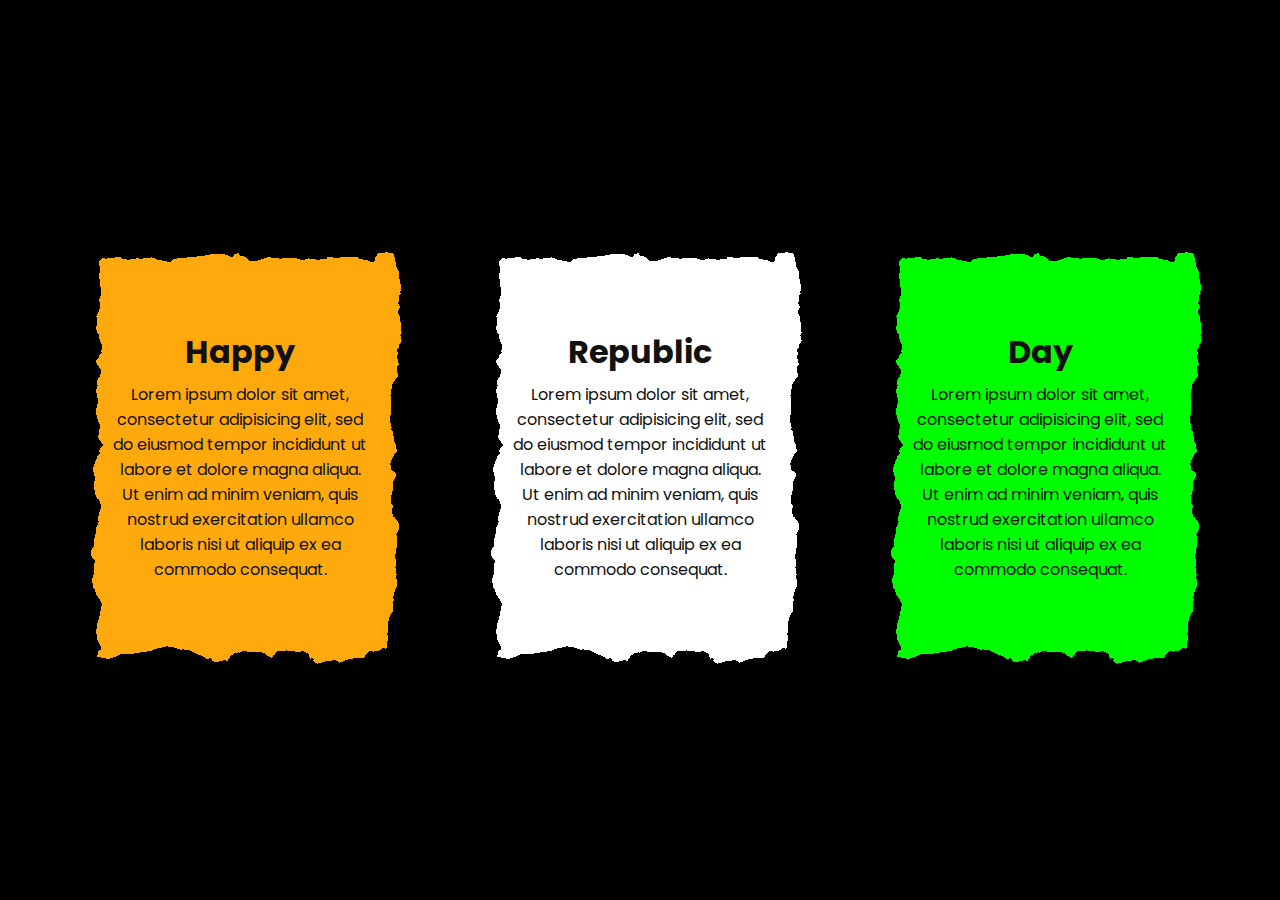
<file: box-border-effect/index.html>
<!doctype html>
<html lang="en">
<head>
    <meta charset="UTF-8">
    <meta name="viewport"
          content="width=device-width, user-scalable=no, initial-scale=1.0, maximum-scale=1.0, minimum-scale=1.0">
    <meta http-equiv="X-UA-Compatible" content="ie=edge">
    <title>Box Border Effects</title>
    <link rel="stylesheet" href="style.css">
</head>
<body>
<div class="container">
    <div class="box">
        <div class="content">
            <h2>Happy</h2>
            <p>Lorem ipsum dolor sit amet, consectetur adipisicing elit, sed do eiusmod
                tempor incididunt ut labore et dolore magna aliqua. Ut enim ad minim veniam,
                quis nostrud exercitation ullamco laboris nisi ut aliquip ex ea commodo
                consequat.</p>
        </div>
    </div>
    <div class="box">
        <div class="content">
            <h2>Republic</h2>
            <p>Lorem ipsum dolor sit amet, consectetur adipisicing elit, sed do eiusmod
                tempor incididunt ut labore et dolore magna aliqua. Ut enim ad minim veniam,
                quis nostrud exercitation ullamco laboris nisi ut aliquip ex ea commodo
                consequat.</p>
        </div>
    </div>
    <div class="box">
        <div class="content">
            <h2>Day</h2>
            <p>Lorem ipsum dolor sit amet, consectetur adipisicing elit, sed do eiusmod
                tempor incididunt ut labore et dolore magna aliqua. Ut enim ad minim veniam,
                quis nostrud exercitation ullamco laboris nisi ut aliquip ex ea commodo
                consequat.</p>
        </div>
    </div>
</div>
<svg>
    <filter id="wavy">
        <feTurbulence x="0" y="0" id="turbulence" baseFrequency="0.01" numOctaves="5" seed="2">
            <animate attributeName="baseFrequency" dur="60s" values="0.01;0.05;0.01" repeatCount="indefinite" />
        </feTurbulence>
        <feDisplacementMap in="SourceGraphic" scale="30" />
    </filter>
</svg>
</body>
</html>
</file>
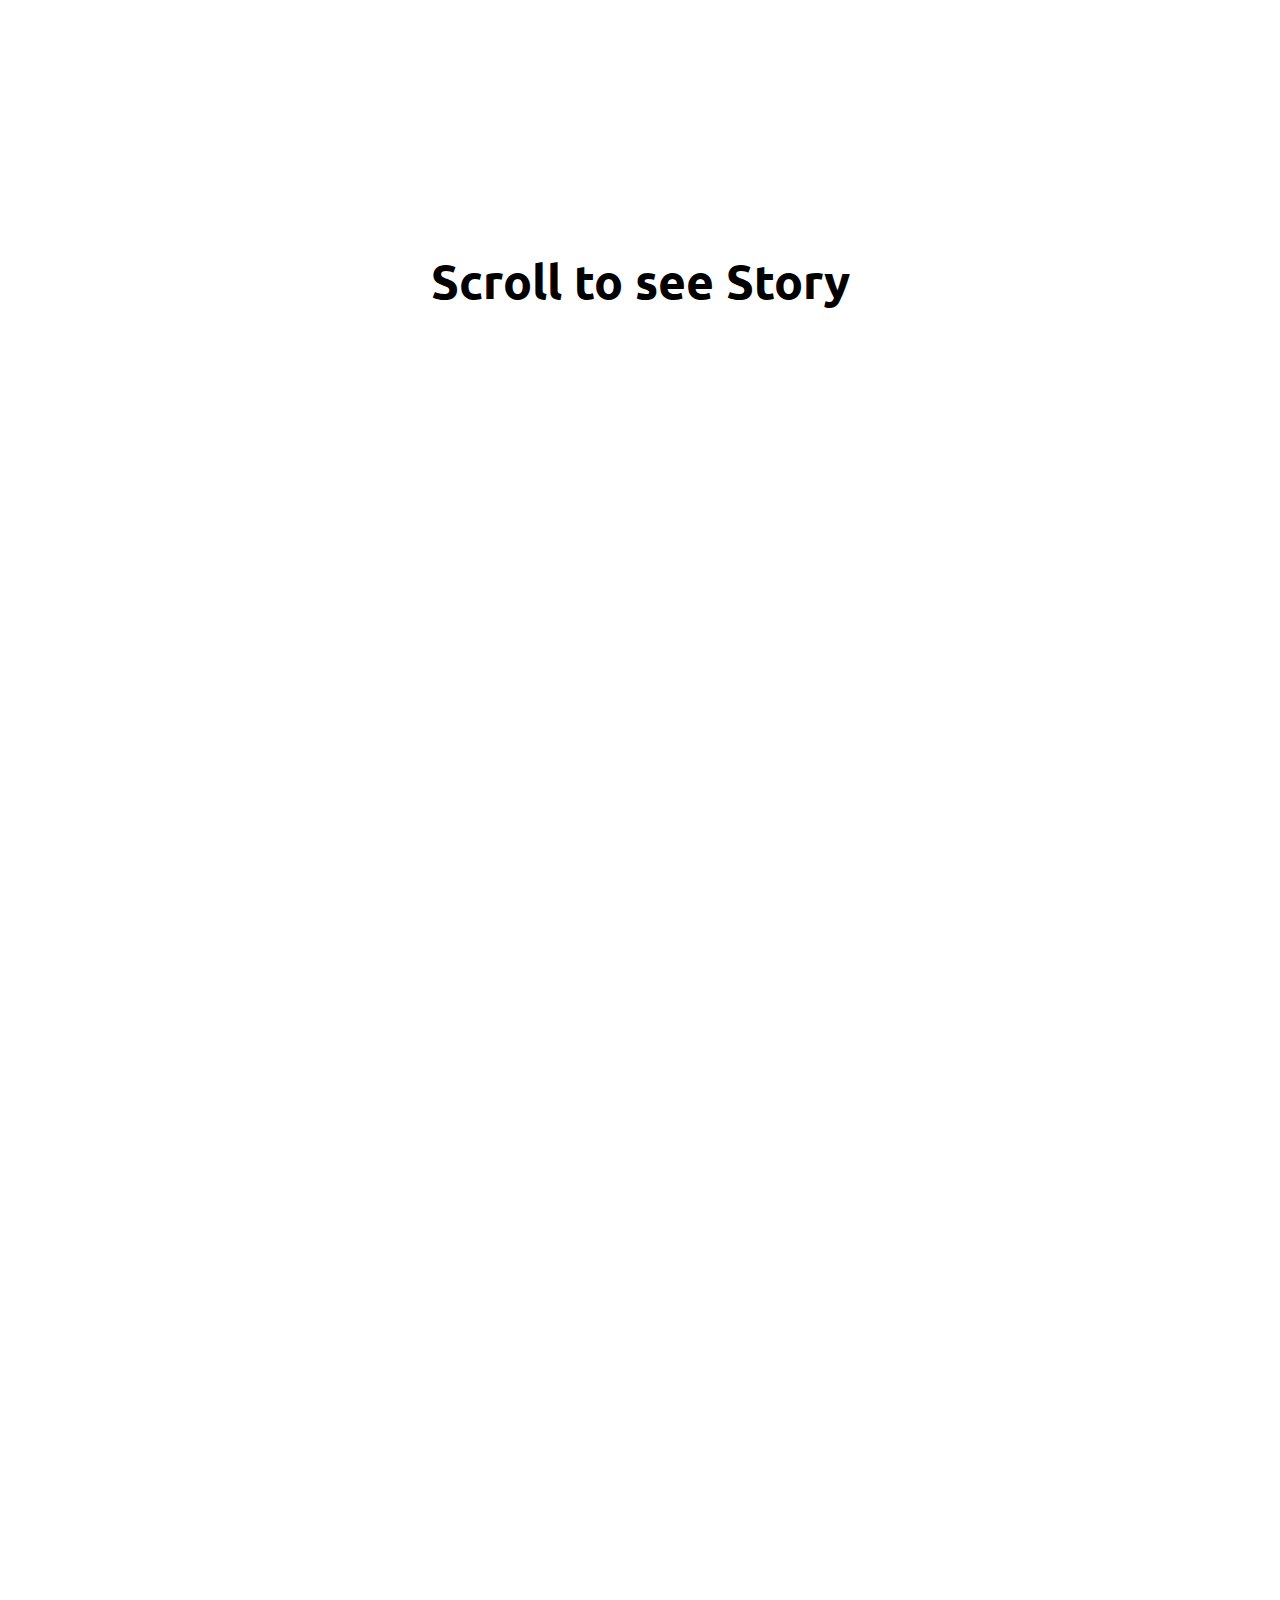
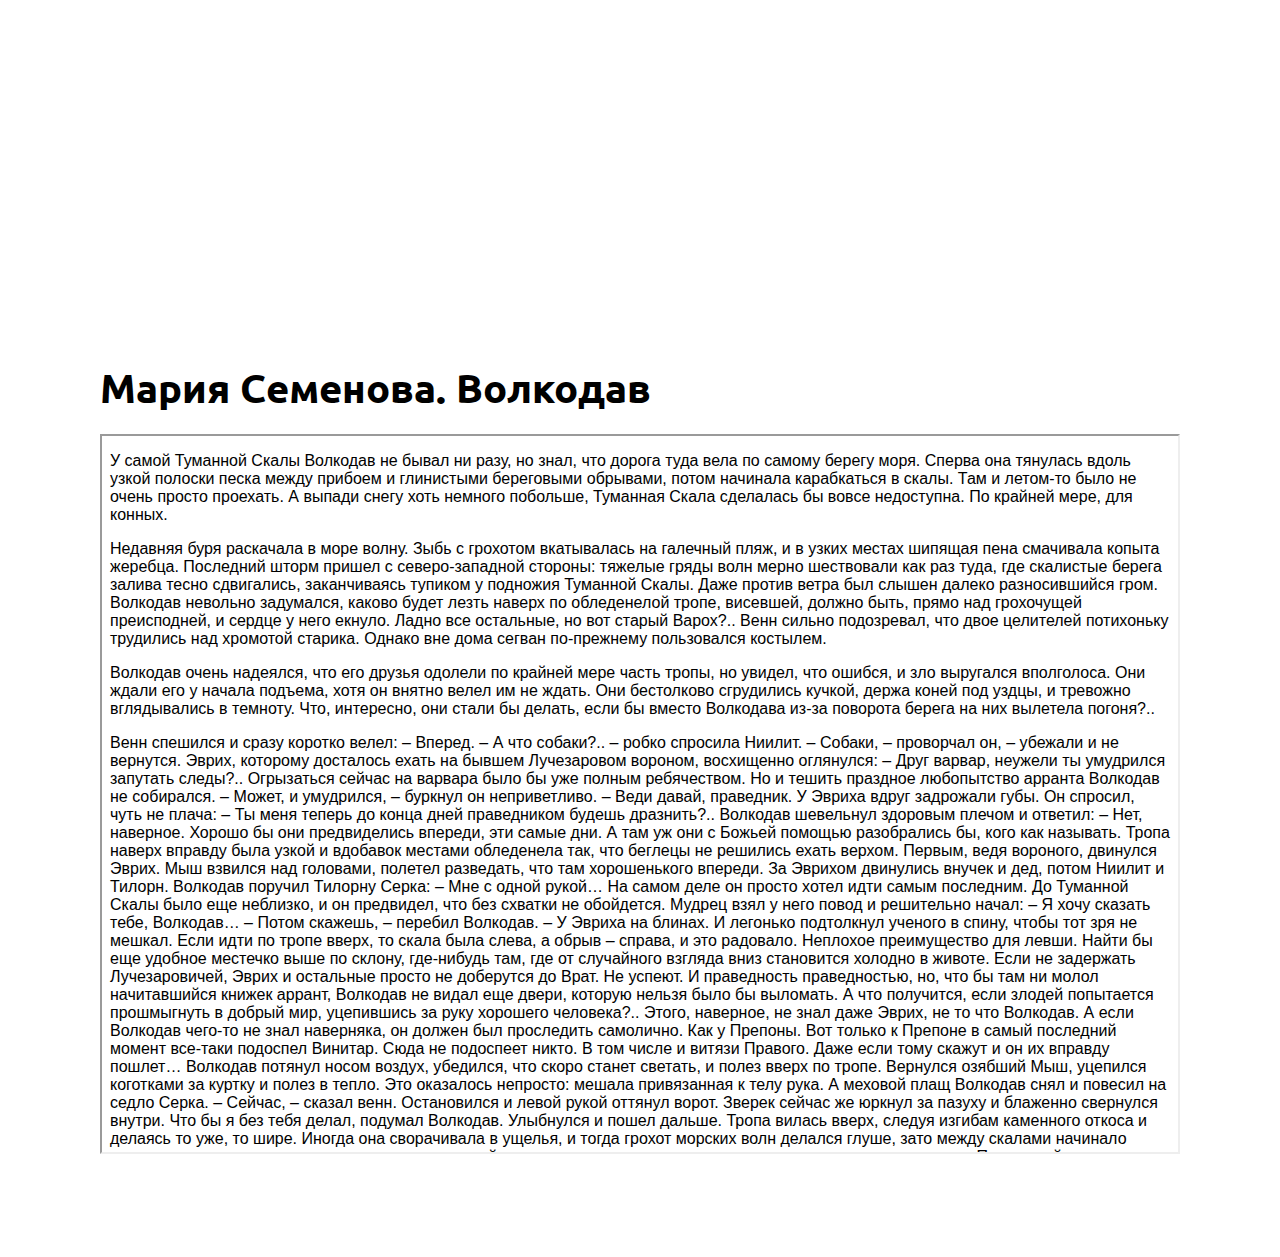
<file: clip-path-transform-effects-on-scroll/index.html>
<!DOCTYPE html>
<html lang="en">
<head>
    <meta charset="UTF-8">
    <title>Clip-path Transform Effects on Scroll</title>
    <link rel="stylesheet" href="style.css">
</head>
<body>
    <h2 class="title">Scroll to see Story</h2>
    <section></section>
    <div class="container">
        <h2>Мария Семенова. Волкодав</h2>
        <iframe src="text.html">
            Ваш браузер не поддерживает плавающие фреймы!
        </iframe>
<!--        <link rel="import" href="text.html">-->
    </div>
    <script>
        let section = document.querySelector('section');
        window.addEventListener('scroll', function () {
            let value = window.scrollY;
            section.style.clipPath = "circle(" + value + "px at center)";
        })
    </script>
</body>
</html>
</file>
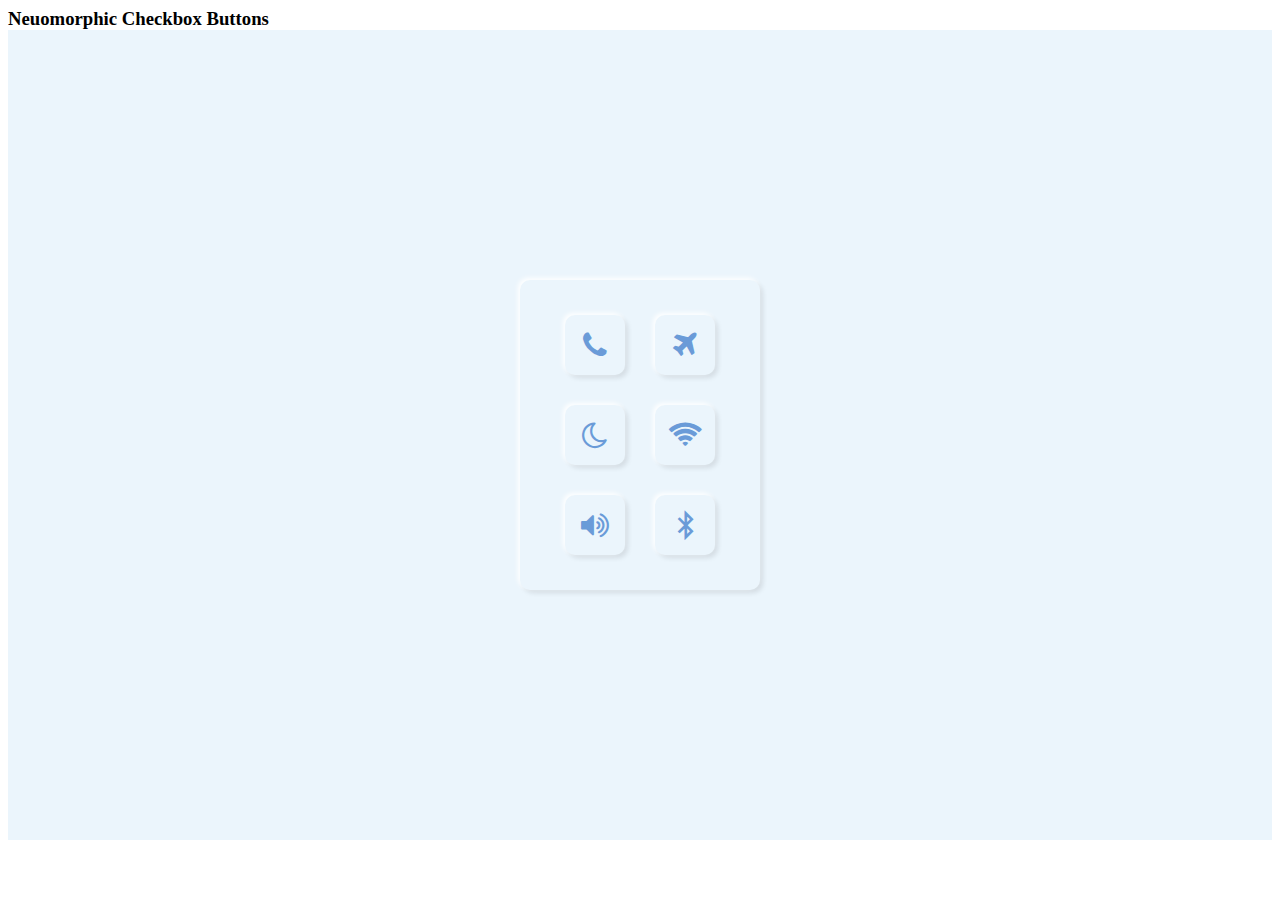
<file: neuomorphic-checkbox/index.html>
<!DOCTYPE html>
<html lang="en">
<head>
    <meta charset="UTF-8">
    <title>CSS Templates</title>
    <link href="https://stackpath.bootstrapcdn.com/font-awesome/4.7.0/css/font-awesome.min.css" rel="stylesheet" integrity="sha384-wvfXpqpZZVQGK6TAh5PVlGOfQNHSoD2xbE+QkPxCAFlNEevoEH3Sl0sibVcOQVnN" crossorigin="anonymous">
    <link rel="stylesheet" href="style.css">
</head>
<body>
    <main>
        <h3>Neuomorphic Checkbox Buttons</h3>
        <section class="neuomorphic-checkbox">

            <ul>
                <li><label>
                    <input type="checkbox">
                    <div class="icon-box">
                        <i class="fa fa-phone" aria-hidden="true"></i>
                    </div>
                </label></li>
                <li><label>
                    <input type="checkbox">
                    <div class="icon-box">
                        <i class="fa fa-plane" aria-hidden="true"></i>
                    </div>
                </label></li>
                <li><label>
                    <input type="checkbox">
                    <div class="icon-box">
                        <i class="fa fa-moon-o" aria-hidden="true"></i>
                    </div>
                </label></li>
                <li><label>
                    <input type="checkbox">
                    <div class="icon-box">
                        <i class="fa fa-wifi" aria-hidden="true"></i>
                    </div>
                </label></li>
                <li><label>
                    <input type="checkbox">
                    <div class="icon-box">
                        <i class="fa fa-volume-up" aria-hidden="true"></i>
                    </div>
                </label></li>
                <li><label>
                    <input type="checkbox">
                    <div class="icon-box">
                        <i class="fa fa-bluetooth-b" aria-hidden="true"></i>
                    </div>
                </label></li>
            </ul>
        </section>
    </main>
</body>
</html>
</file>
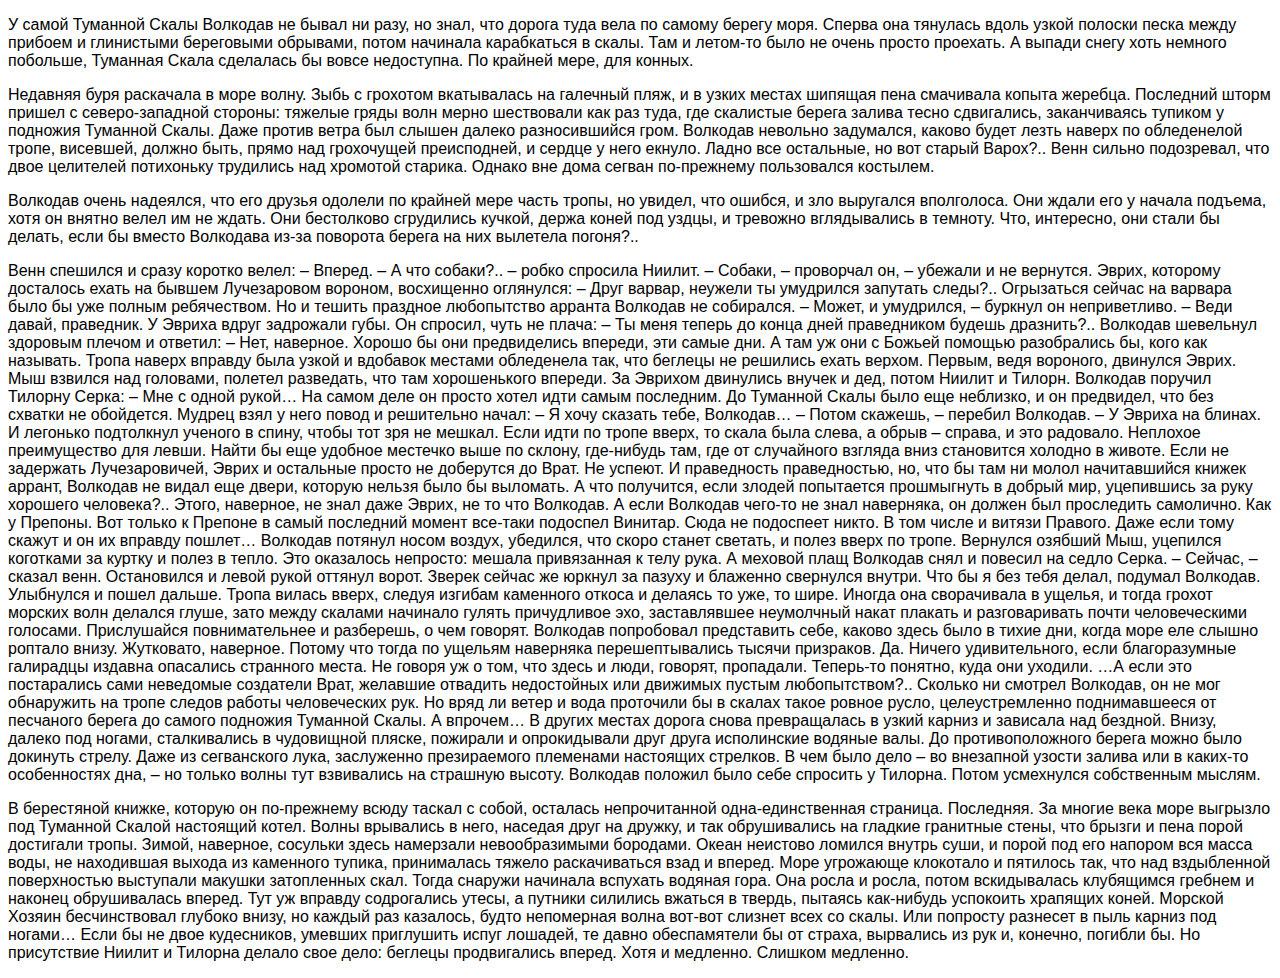
<file: clip-path-transform-effects-on-scroll/text.html>
<!doctype html>
<html lang="en">
<head>
    <meta charset="UTF-8">
    <meta name="viewport"
          content="width=device-width, user-scalable=no, initial-scale=1.0, maximum-scale=1.0, minimum-scale=1.0">
    <meta http-equiv="X-UA-Compatible" content="ie=edge">
    <title>Frame</title>
</head>
<body style="font-family: 'Ubuntu', sans-serif">
<p>
    У самой Туманной Скалы Волкодав не бывал ни разу, но знал, что дорога туда вела по самому берегу моря. Сперва она тянулась вдоль узкой полоски песка между прибоем и глинистыми береговыми обрывами, потом начинала карабкаться в скалы. Там и летом-то было не очень просто проехать. А выпади снегу хоть немного побольше, Туманная Скала сделалась бы вовсе недоступна. По крайней мере, для конных.
</p>
<p>
    Недавняя буря раскачала в море волну. Зыбь с грохотом вкатывалась на галечный пляж, и в узких местах шипящая пена смачивала копыта жеребца. Последний шторм пришел с северо-западной стороны: тяжелые гряды волн мерно шествовали как раз туда, где скалистые берега залива тесно сдвигались, заканчиваясь тупиком у подножия Туманной Скалы. Даже против ветра был слышен далеко разносившийся гром. Волкодав невольно задумался, каково будет лезть наверх по обледенелой тропе, висевшей, должно быть, прямо над грохочущей преисподней, и сердце у него екнуло. Ладно все остальные, но вот старый Варох?.. Венн сильно подозревал, что двое целителей потихоньку трудились над хромотой старика. Однако вне дома сегван по-прежнему пользовался костылем.
</p>
<p>
    Волкодав очень надеялся, что его друзья одолели по крайней мере часть тропы, но увидел, что ошибся, и зло выругался вполголоса. Они ждали его у начала подъема, хотя он внятно велел им не ждать. Они бестолково сгрудились кучкой, держа коней под уздцы, и тревожно вглядывались в темноту. Что, интересно, они стали бы делать, если бы вместо Волкодава из-за поворота берега на них вылетела погоня?..
</p>
<p>
    Венн спешился и сразу коротко велел:

    – Вперед.

    – А что собаки?.. – робко спросила Ниилит.

    – Собаки, – проворчал он, – убежали и не вернутся.

    Эврих, которому досталось ехать на бывшем Лучезаровом вороном, восхищенно оглянулся:

    – Друг варвар, неужели ты умудрился запутать следы?..

    Огрызаться сейчас на варвара было бы уже полным ребячеством. Но и тешить праздное любопытство арранта Волкодав не собирался.

    – Может, и умудрился, – буркнул он неприветливо. – Веди давай, праведник.

    У Эвриха вдруг задрожали губы. Он спросил, чуть не плача:

    – Ты меня теперь до конца дней праведником будешь дразнить?..

    Волкодав шевельнул здоровым плечом и ответил:

    – Нет, наверное.

    Хорошо бы они предвиделись впереди, эти самые дни. А там уж они с Божьей помощью разобрались бы, кого как называть.

    Тропа наверх вправду была узкой и вдобавок местами обледенела так, что беглецы не решились ехать верхом. Первым, ведя вороного, двинулся Эврих. Мыш взвился над головами, полетел разведать, что там хорошенького впереди. За Эврихом двинулись внучек и дед, потом Ниилит и Тилорн. Волкодав поручил Тилорну Серка:

    – Мне с одной рукой…

    На самом деле он просто хотел идти самым последним. До Туманной Скалы было еще неблизко, и он предвидел, что без схватки не обойдется.

    Мудрец взял у него повод и решительно начал:

    – Я хочу сказать тебе, Волкодав…

    – Потом скажешь, – перебил Волкодав. – У Эвриха на блинах.

    И легонько подтолкнул ученого в спину, чтобы тот зря не мешкал.

    Если идти по тропе вверх, то скала была слева, а обрыв – справа, и это радовало. Неплохое преимущество для левши. Найти бы еще удобное местечко выше по склону, где-нибудь там, где от случайного взгляда вниз становится холодно в животе. Если не задержать Лучезаровичей, Эврих и остальные просто не доберутся до Врат. Не успеют. И праведность праведностью, но, что бы там ни молол начитавшийся книжек аррант, Волкодав не видал еще двери, которую нельзя было бы выломать. А что получится, если злодей попытается прошмыгнуть в добрый мир, уцепившись за руку хорошего человека?.. Этого, наверное, не знал даже Эврих, не то что Волкодав. А если Волкодав чего-то не знал наверняка, он должен был проследить самолично.

    Как у Препоны.

    Вот только к Препоне в самый последний момент все-таки подоспел Винитар. Сюда не подоспеет никто. В том числе и витязи Правого. Даже если тому скажут и он их вправду пошлет…

    Волкодав потянул носом воздух, убедился, что скоро станет светать, и полез вверх по тропе. Вернулся озябший Мыш, уцепился коготками за куртку и полез в тепло. Это оказалось непросто: мешала привязанная к телу рука. А меховой плащ Волкодав снял и повесил на седло Серка.

    – Сейчас, – сказал венн. Остановился и левой рукой оттянул ворот. Зверек сейчас же юркнул за пазуху и блаженно свернулся внутри. Что бы я без тебя делал, подумал Волкодав. Улыбнулся и пошел дальше.


    Тропа вилась вверх, следуя изгибам каменного откоса и делаясь то уже, то шире. Иногда она сворачивала в ущелья, и тогда грохот морских волн делался глуше, зато между скалами начинало гулять причудливое эхо, заставлявшее неумолчный накат плакать и разговаривать почти человеческими голосами. Прислушайся повнимательнее и разберешь, о чем говорят. Волкодав попробовал представить себе, каково здесь было в тихие дни, когда море еле слышно роптало внизу. Жутковато, наверное. Потому что тогда по ущельям наверняка перешептывались тысячи призраков. Да. Ничего удивительного, если благоразумные галирадцы издавна опасались странного места. Не говоря уж о том, что здесь и люди, говорят, пропадали. Теперь-то понятно, куда они уходили.

    …А если это постарались сами неведомые создатели Врат, желавшие отвадить недостойных или движимых пустым любопытством?.. Сколько ни смотрел Волкодав, он не мог обнаружить на тропе следов работы человеческих рук. Но вряд ли ветер и вода проточили бы в скалах такое ровное русло, целеустремленно поднимавшееся от песчаного берега до самого подножия Туманной Скалы. А впрочем…

    В других местах дорога снова превращалась в узкий карниз и зависала над бездной. Внизу, далеко под ногами, сталкивались в чудовищной пляске, пожирали и опрокидывали друг друга исполинские водяные валы. До противоположного берега можно было докинуть стрелу. Даже из сегванского лука, заслуженно презираемого племенами настоящих стрелков. В чем было дело – во внезапной узости залива или в каких-то особенностях дна, – но только волны тут взвивались на страшную высоту. Волкодав положил было себе спросить у Тилорна. Потом усмехнулся собственным мыслям.
</p>
<p>
    В берестяной книжке, которую он по-прежнему всюду таскал с собой, осталась непрочитанной одна-единственная страница.

    Последняя.


    За многие века море выгрызло под Туманной Скалой настоящий котел. Волны врывались в него, наседая друг на дружку, и так обрушивались на гладкие гранитные стены, что брызги и пена порой достигали тропы. Зимой, наверное, сосульки здесь намерзали невообразимыми бородами. Океан неистово ломился внутрь суши, и порой под его напором вся масса воды, не находившая выхода из каменного тупика, принималась тяжело раскачиваться взад и вперед. Море угрожающе клокотало и пятилось так, что над вздыбленной поверхностью выступали макушки затопленных скал. Тогда снаружи начинала вспухать водяная гора. Она росла и росла, потом вскидывалась клубящимся гребнем и наконец обрушивалась вперед. Тут уж вправду содрогались утесы, а путники силились вжаться в твердь, пытаясь как-нибудь успокоить храпящих коней. Морской Хозяин бесчинствовал глубоко внизу, но каждый раз казалось, будто непомерная волна вот-вот слизнет всех со скалы. Или попросту разнесет в пыль карниз под ногами…

    Если бы не двое кудесников, умевших приглушить испуг лошадей, те давно обеспамятели бы от страха, вырвались из рук и, конечно, погибли бы. Но присутствие Ниилит и Тилорна делало свое дело: беглецы продвигались вперед. Хотя и медленно. Слишком медленно.
</p>

</body>
</html>
</file>
<file: box-border-effect/style.css>
@import url('https://fonts.googleapis.com/css?family=Poppins:100,200,300,400,500,600,700,800,900');
body
{
    margin: 0;
    padding: 0;
    box-sizing: border-box;
    font-family: 'Poppins', sans-serif;
}
body
{
    display: flex;
    justify-content: center;
    align-items: center;
    min-height: 100vh;
    background: #000;
}
.container
{
    position: relative;
    width: 1100px;
    display: flex;
    justify-content: space-between;
    align-items: center;
}
.container .box
{
    position: relative;
    width: 300px;
    height: 400px;
    display: flex;
    justify-content: center;
    align-items: center;
    transition: 0.5s;
}
.container:hover .box
{
    opacity: 0.1;
    transform: scale(0.9);
    filter: blur(5px);
}
.container .box:hover
{
    opacity: 1;
    transform: scale(1);
    filter: blur(0);
}
.container .box:before
{
    content: '';
    position: absolute;
    top: 0px;
    left: 0px;
    width: 100%;
    height: 100%;
    filter: url(#wavy);
}
.container .box:nth-child(1):before
{
    background: #ffa90c;
}
.container .box:nth-child(2):before
{
    background: #fff;
}
.container .box:nth-child(3):before
{
    background: #0f0;
}
.container .box .content
{
    position: absolute;
    padding: 20px;
    text-align: center;
    color: #111;
    transition: 0.5s;
}
.container .box .content h2
{
    font-size: 2em;
    margin-bottom: -10px;
}
svg
{
    width: 0;
    height: 0;
}
</file>
<file: clip-path-transform-effects-on-scroll/style.css>
@import url('https://fonts.googleapis.com/css?family=Ubuntu&display=swap&subset=cyrillic');

* {
    margin: 0;
    padding: 0;
    box-sizing: border-box;
    font-family: 'Ubuntu', sans-serif;
}

section {
    position: fixed;
    top: 0;
    left: 0;
    width: 100%;
    height: 100vh;
    background: url("bg-1.jpg") fixed;
    clip-path: circle(0px at center);
}

.container {
    position: relative;
    margin-top: 200vh;
    background: #fff;
    padding: 100px;
}

.container h2 {
    font-size: 2.5em;
    margin-bottom: 20px;
}

.title {
    position: relative;
    top: 250px;
    z-index: 1;
    font-size: 3em;
    text-align: center;
    width: 100%;
}

iframe {
    width: 100%;
    height: 80vh;
}
</file>
<file: neuomorphic-checkbox/style.css>
main * {
    margin: 0;
    padding: 0;
    box-sizing: border-box;
}

.neuomorphic-checkbox {
    display: flex;
    justify-content: center;
    align-items: center;
    min-height: 90vh;
    background: #ebf5fc;
}

.neuomorphic-checkbox ul {
    position: relative;
    display: flex;
    justify-content: center;
    align-items: center;
    flex-wrap: wrap;
    border-radius: 10px;
    padding: 20px;
    width: 240px;
    background: #ebf5fc;
    box-shadow: -2px -2px 5px rgba(255,255,255,1),
                3px 3px 5px rgba(0,0,0,0.1);
}

.neuomorphic-checkbox ul li {
    position: relative;
    list-style: none;
    text-align: center;
    margin: 15px;
}

.neuomorphic-checkbox ul li label {
    position: relative;
}

.neuomorphic-checkbox ul li label input[type="checkbox"] {
    position: absolute;
    opacity: 0;
    cursor: pointer;
}

.neuomorphic-checkbox ul li label .icon-box {
    width: 60px;
    height: 60px;
    background: #ebf5fc;
    display: flex;
    justify-content: center;
    align-items: center;
    box-shadow: -2px -2px 5px rgba(255,255,255,1),
                3px 3px 5px rgba(0,0,0,0.1);
    border-radius: 10px;
}

.neuomorphic-checkbox ul li label .icon-box .fa {
    font-size: 30px;
    color: #6a9bd8;
}

.neuomorphic-checkbox ul li label input[type="checkbox"]:checked ~ .icon-box {
    box-shadow: inset -2px -2px 5px rgba(255,255,255,1),
                inset 3px 3px 5px rgba(0,0,0,0.1);
}

.neuomorphic-checkbox ul li label input[type="checkbox"]:checked ~ .icon-box .fa {
    transform: scale(0.95);
}
</file>
